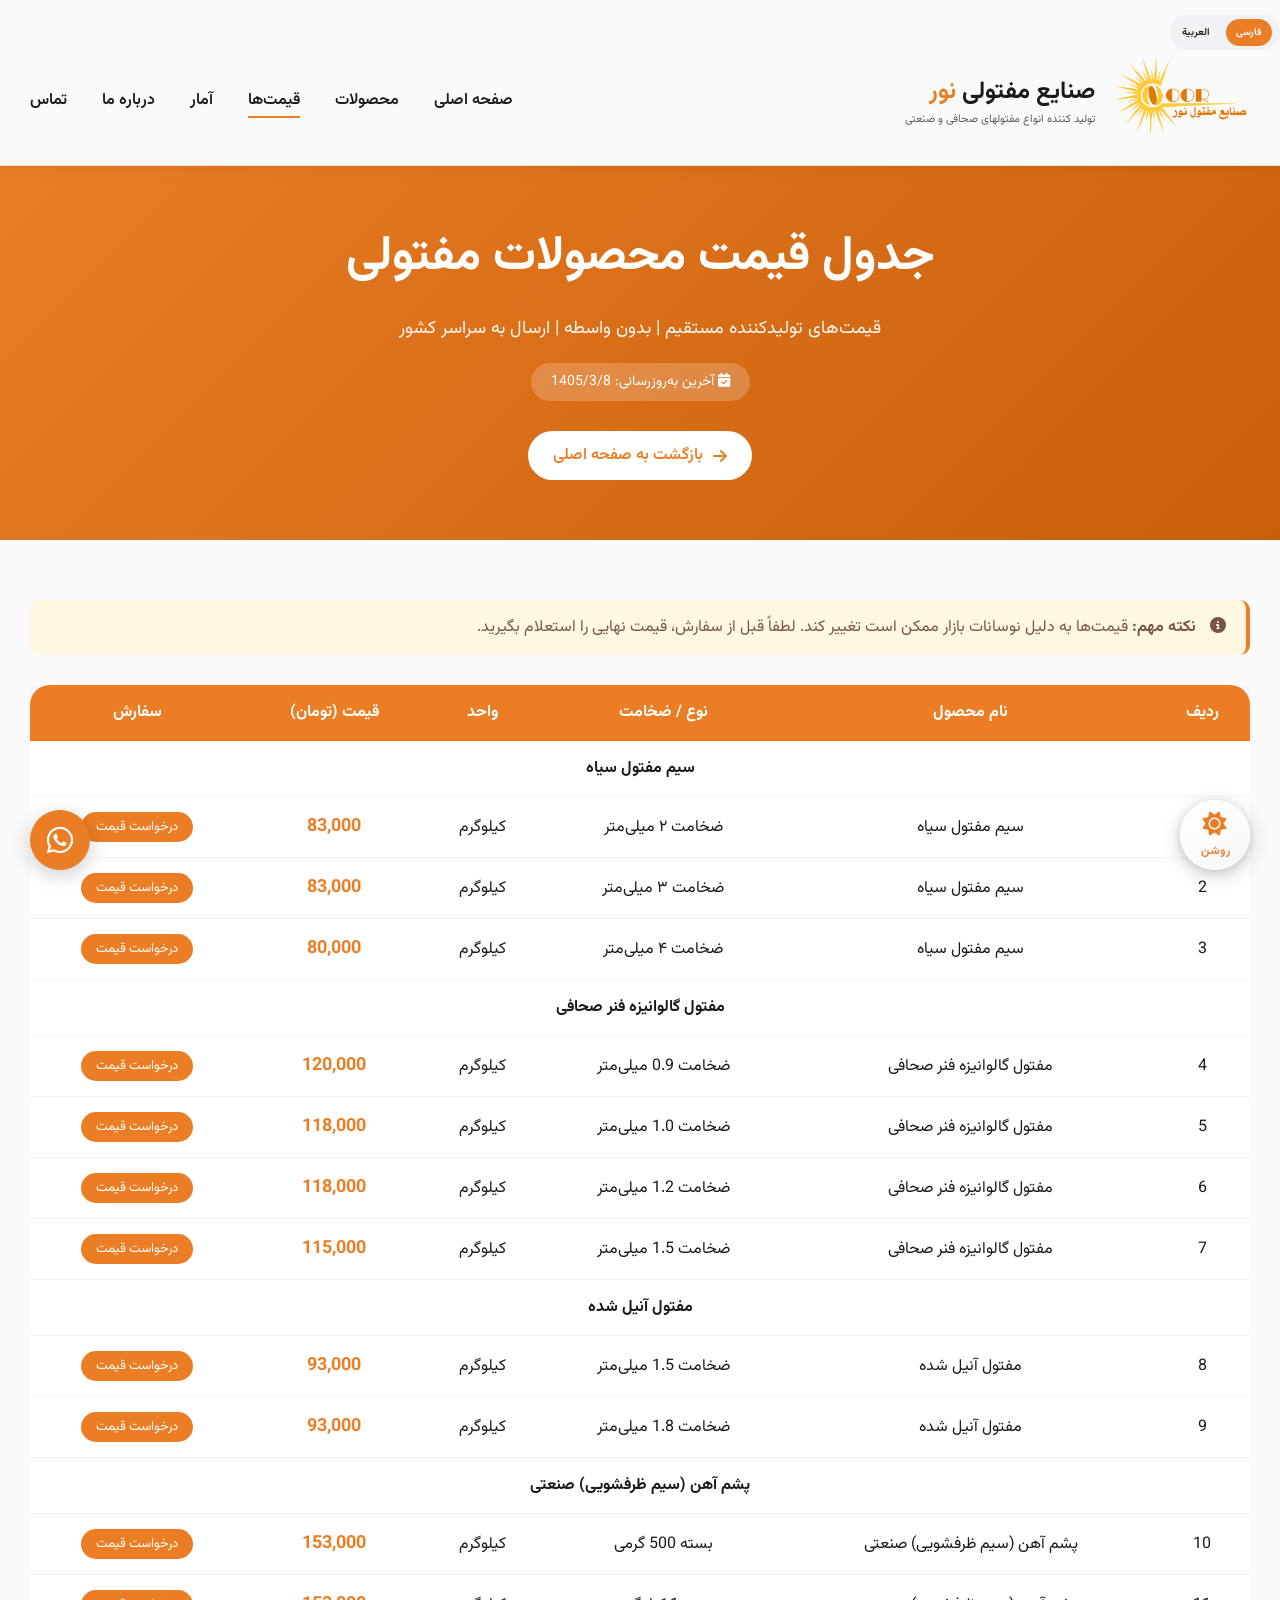
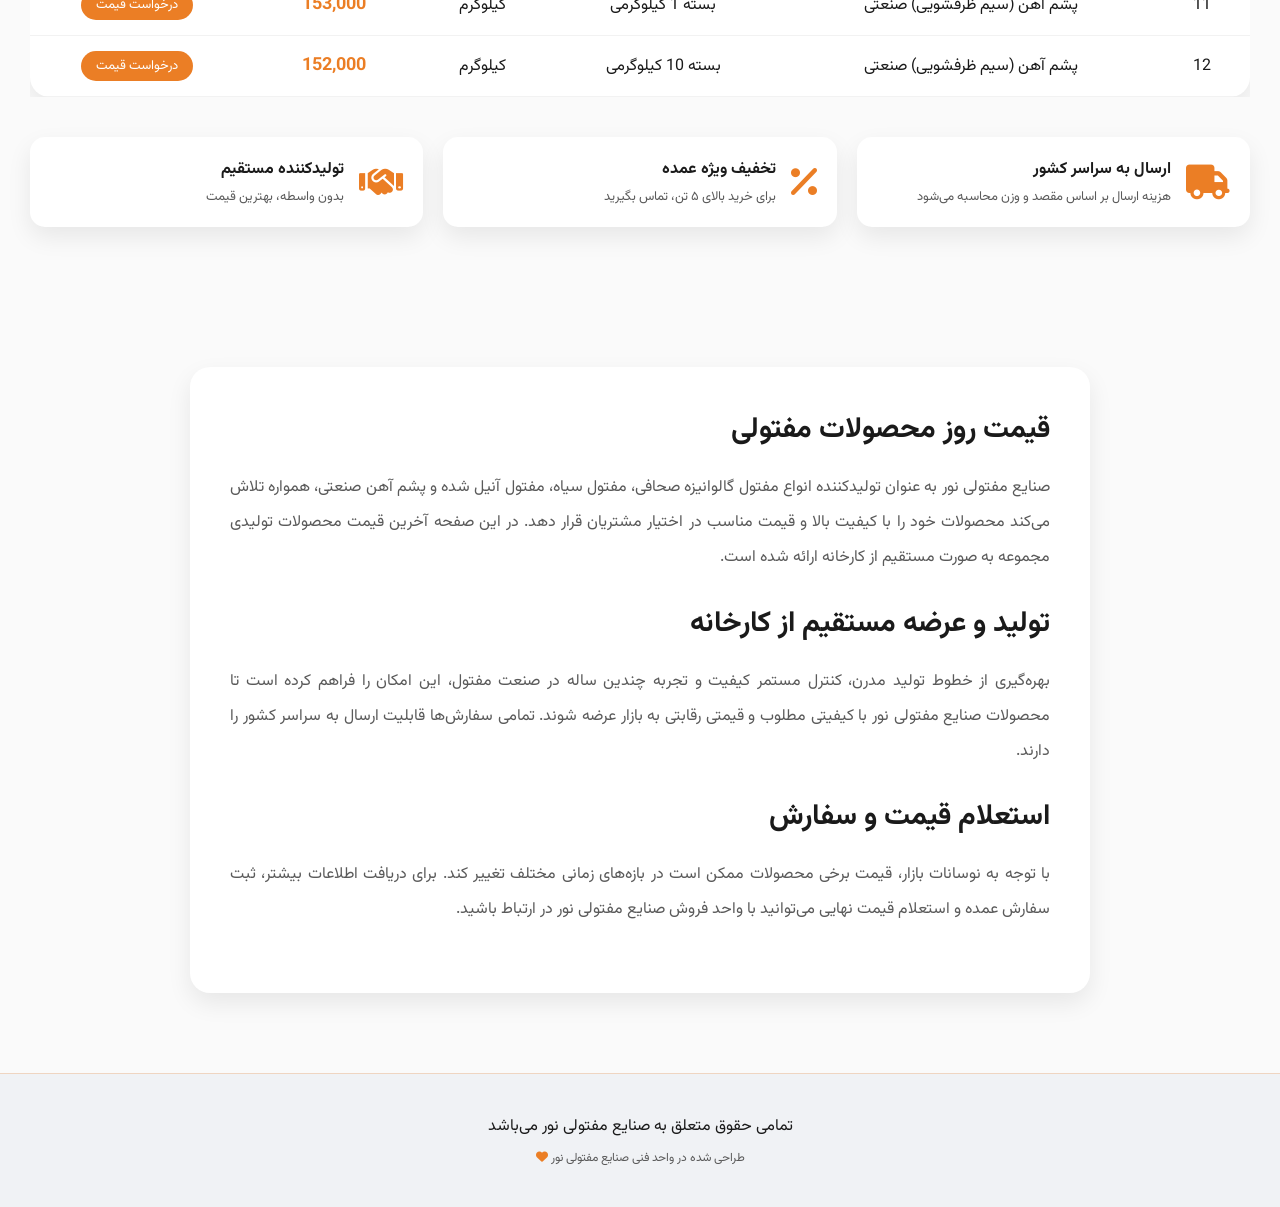
<file: price.html>
<!DOCTYPE html>
<html lang="fa" dir="rtl">
<head>
    <meta charset="UTF-8">
    <meta name="viewport" content="width=device-width, initial-scale=1.0, user-scalable=yes">
    <title>قیمت مفتول گالوانیزه صحافی و آنیل | قیمت روز مفتول | صنایع مفتولی نور</title>
    <meta name="description" content="قیمت روز مفتول گالوانیزه صحافی، مفتول آنیل شده و پشم آهن صنعتی از تولیدکننده مستقیم در تهران. قیمت درب کارخانه، بدون واسطه. تماس برای استعلام: 09039276730">
    <meta name="keywords" content="قیمت مفتول گالوانیزه, قیمت مفتول صحافی, قیمت مفتول آنیل, جدول قیمت مفتول, مفتول گالوانیزه تهران, قیمت پشم آهن صنعتی">
    <meta name="author" content="صنایع مفتولی نور">
    <meta name="robots" content="index, follow">
    <link rel="canonical" href="https://yourdomain.com/price.html">
    <link rel="stylesheet" href="style.css">
    <link href="https://fonts.googleapis.com/css2?family=Vazirmatn:wght@300;400;500;600;700;800;900&display=swap" rel="stylesheet">
    <link rel="stylesheet" href="https://cdnjs.cloudflare.com/ajax/libs/font-awesome/6.4.0/css/all.min.css">
</head>
<body>

<div class="theme-switch">
    <div class="theme-coin">
        <div class="theme-coin-front"><i class="fas fa-sun"></i><span>روشن</span></div>
        <div class="theme-coin-back"><i class="fas fa-moon"></i><span>تاریک</span></div>
    </div>
</div>

<div class="menu-toggle"><i class="fas fa-bars"></i></div>

<header>
    <div class="lang-switch">
        <button id="langFa" class="lang-btn active">فارسی</button>
        <button id="langAr" class="lang-btn">العربية</button>
    </div>

    <div class="container">
        <div class="logo">
            <img src="images/logo.png" alt="لوگوی صنایع مفتولی نور" class="logo-img">
            <div class="logo-text">
                <h1>صنایع مفتولی <span class="highlight">نور</span></h1>
                <p>تولید کننده انواع مفتولهای صحافی و صنعتی</p>
            </div>
        </div>

        <nav>
            <ul>
                <li><a href="index.html">خانه</a></li>
                <li><a href="index.html#products">محصولات</a></li>
                <li><a href="price.html" class="active">قیمت‌ها</a></li>
                <li><a href="index.html#stats">آمار</a></li>
                <li><a href="index.html#about">درباره</a></li>
                <li><a href="index.html#contact">تماس</a></li>
            </ul>
        </nav>
    </div>
</header>

<section class="price-hero">
    <div class="container">
        <h1>جدول قیمت <span class="highlight">محصولات مفتولی</span></h1>
        <p>قیمت‌های درب کارخانه | بدون واسطه | ارسال به سراسر کشور</p>
        <div class="price-update" id="priceUpdateDate">
            <i class="fas fa-calendar-check"></i> در حال بارگذاری...
        </div>
        <br>
        <a href="index.html" class="back-to-home"><i class="fas fa-arrow-right"></i>بازگشت به صفحه اصلی</a>
    </div>
</section>

<section class="price-table-main">
    <div class="container">
        <div class="price-note-warning">
            <i class="fas fa-info-circle"></i>
            <strong>نکته مهم:</strong> قیمت‌ها به دلیل نوسانات بازار ممکن است تغییر کند. لطفاً قبل از سفارش، قیمت نهایی را استعلام بگیرید.
        </div>

        <!-- نسخه دسکتاپ -->
        <div class="desktop-table">
            <div class="price-table-wrapper">
                <table class="price-table">
                    <thead>
                    <tr><th id="thRow">ردیف</th>
                        <th id="thName">نام محصول</th>
                        <th id="thType">نوع / ضخامت</th>
                        <th id="thUnit">واحد فروش</th>
                        <th id="thPrice">قیمت (تومان)</th>
                        <th id="thOrder">سفارش</th></tr>
                    </thead>
                    <tbody id="desktopPriceBody">
                    <tr><td colspan="6" style="text-align:center">در حال بارگذاری...</td></tr>
                    </tbody>
                </table>
            </div>
        </div>

        <!-- نسخه موبایل -->
        <div class="mobile-price-cards" id="mobilePriceCards">
            <div class="product-price-card">در حال بارگذاری...</div>
        </div>

        <div class="price-footer">
            <div class="price-note-box"><i class="fas fa-truck"></i><div><strong>ارسال به سراسر کشور</strong><p>هزینه ارسال بر اساس مقصد و وزن محاسبه می‌شود</p></div></div>
            <div class="price-note-box"><i class="fas fa-percent"></i><div><strong>تخفیف ویژه عمده</strong><p>برای خرید بالای ۵ تن، تماس بگیرید</p></div></div>
            <div class="price-note-box"><i class="fas fa-handshake"></i><div><strong>تولیدکننده مستقیم</strong><p>بدون واسطه، بهترین قیمت</p></div></div>
        </div>
    </div>
</section>

<section class="seo-content">
    <div class="container">
        <h2 id="seoTitle1">قیمت روز محصولات مفتولی</h2>
        <p id="seoText1">
            صنایع مفتولی نور به عنوان تولیدکننده انواع مفتول گالوانیزه صحافی،
            مفتول سیاه، مفتول آنیل شده و پشم آهن صنعتی، همواره تلاش می‌کند
            محصولات خود را با کیفیت بالا و قیمت مناسب در اختیار مشتریان قرار دهد.
            در این صفحه آخرین قیمت محصولات تولیدی مجموعه به صورت مستقیم از کارخانه
            ارائه شده است.
        </p>

        <h2 id="seoTitle2">تولید و عرضه مستقیم از کارخانه</h2>
        <p id="seoText2">
            بهره‌گیری از خطوط تولید مدرن، کنترل مستمر کیفیت و تجربه چندین ساله
            در صنعت مفتول، این امکان را فراهم کرده است تا محصولات صنایع مفتولی نور
            با کیفیتی مطلوب و قیمتی رقابتی به بازار عرضه شوند. تمامی سفارش‌ها
            قابلیت ارسال به سراسر کشور را دارند.
        </p>

        <h2 id="seoTitle3">استعلام قیمت و سفارش</h2>
        <p id="seoText3">
            با توجه به نوسانات بازار، قیمت برخی محصولات ممکن است در بازه‌های زمانی
            مختلف تغییر کند. برای دریافت اطلاعات بیشتر، ثبت سفارش عمده و استعلام
            قیمت نهایی می‌توانید با واحد فروش صنایع مفتولی نور در ارتباط باشید.
        </p>
    </div>
</section>

<footer>
    <div class="container">
        <p>© ۱۴۰۳ - صنایع مفتولی نور | تولیدکننده مستقیم محصولات مفتولی در تهران، رباط کریم</p>
        <p class="footer-small">قیمت‌ها به‌روز - جهت استعلام قیمت با ما تماس بگیرید: 09039276730</p>
    </div>
</footer>

<a href="https://wa.me/+989039276730" class="contact-float" target="_blank"><i class="fab fa-whatsapp"></i></a>

<script src="script.js"></script>
</body>
</html>
</file>
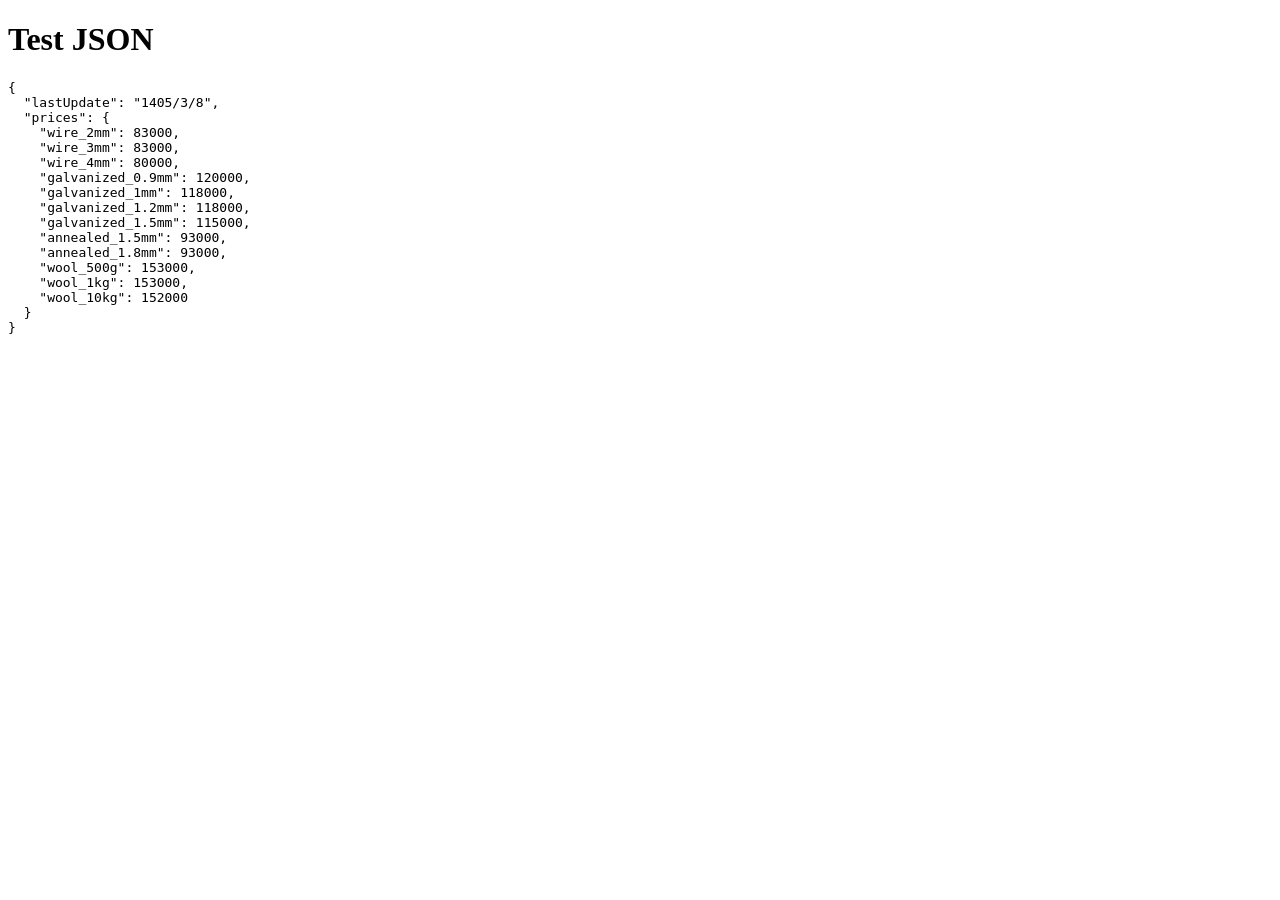
<file: test.html>
<!DOCTYPE html>
<html>
<body>
<h1>Test JSON</h1>
<pre id="result"></pre>
<script>
    fetch('prices.json')
        .then(res => res.json())
        .then(data => document.getElementById('result').innerHTML = JSON.stringify(data, null, 2))
        .catch(err => document.getElementById('result').innerHTML = 'Error: ' + err);
</script>
</body>
</html>
</file>
<file: style.css>
:root{
    --bg-primary:#fafafa;
    --bg-secondary:#f0f2f5;

    --text-primary:#1a1a1a;
    --text-secondary:#5a5a5a;

    --accent:#eb7e25;
    --accent-dark:#c85f0b;
    --accent-light:#ff9d4d;

    --accent-glow:rgba(235,126,37,.35);

    --card-bg:#ffffff;

    --glass-bg:rgba(255,255,255,.92);
    --glass-border:rgba(235,126,37,.2);

    --shadow:0 10px 25px rgba(0,0,0,.08);

    --transition:.35s ease;

    --border-color:rgba(235,126,37,.25);
}

[data-theme="dark"]{
    --bg-primary:#0f0f0f;
    --bg-secondary:#161616;

    --text-primary:#ffffff;
    --text-secondary:#d0d0d0;

    --card-bg:#1a1a1a;

    --glass-bg:rgba(25,25,25,.9);
    --glass-border:rgba(235,126,37,.25);

    --shadow:0 15px 35px rgba(0,0,0,.5);

    --border-color:rgba(235,126,37,.3);
}

* {
    margin: 0;
    padding: 0;
    box-sizing: border-box;
}

body {
    font-family: 'Vazirmatn', sans-serif;
    background: var(--bg-primary);
    color: var(--text-primary);
    transition: var(--transition);
    overflow-x: hidden;
}

.container {
    max-width: 1400px;
    margin: 0 auto;
    padding: 0 30px;
}

/* Theme Switch */
.theme-switch {
    position: fixed;
    bottom: 30px;
    right: 30px;
    width: 70px;
    height: 70px;
    cursor: pointer;
    z-index: 1000;
    perspective: 500px;
    outline: none;
    border: none;
}

.theme-switch:focus,
.theme-switch:focus-visible,
.theme-switch:active {
    outline: none;
    box-shadow: none;
}

.theme-coin {
    position: relative;
    width: 100%;
    height: 100%;
    text-align: center;
    transition: transform 0.6s cubic-bezier(0.4, 0.2, 0.2, 0.8);
    transform-style: preserve-3d;
    border-radius: 50%;
    box-shadow: 0 5px 20px rgba(0, 0, 0, 0.2);
}

.theme-switch:hover .theme-coin {
    transform: rotateY(10deg);
    box-shadow: 0 0 20px var(--accent-glow);
}

.theme-switch.active .theme-coin {
    transform: rotateY(180deg);
}

.theme-switch.active:hover .theme-coin {
    transform: rotateY(190deg);
    box-shadow: 0 0 20px var(--accent-glow);
}

.theme-coin-front,
.theme-coin-back {
    position: absolute;
    width: 100%;
    height: 100%;
    backface-visibility: hidden;
    border-radius: 50%;
    display: flex;
    flex-direction: column;
    align-items: center;
    justify-content: center;
    gap: 5px;
    font-family: 'Vazirmatn', sans-serif;
    font-size: 12px;
    font-weight: 600;
    transition: all 0.3s ease;
    border: none;
    outline: none;
}

.theme-coin-front {
    background: linear-gradient(145deg, #ffffff, #f5f7fa);
    color: var(--accent);
    transform: rotateY(0deg);
    box-shadow: inset 0 1px 2px rgba(255, 255, 255, 0.8), 0 2px 8px rgba(0, 0, 0, 0.1);
}

.theme-coin-front i {
    font-size: 24px;
    margin-bottom: 2px;
    color: var(--accent);
}

.theme-coin-back {
    background: linear-gradient(145deg, #1a1a2e, #0f0f1a);
    color: var(--accent-light);
    transform: rotateY(180deg);
    box-shadow: inset 0 1px 2px rgba(255, 255, 255, 0.1), 0 2px 8px rgba(0, 0, 0, 0.3);
}

.theme-coin-back i {
    font-size: 24px;
    margin-bottom: 2px;
    color: var(--accent-light);
}

/* Menu Toggle Mobile */
.menu-toggle {
    display: none;
    position: fixed;
    top: 25px;
    left: 25px;
    z-index: 1001;
    background: var(--accent);
    width: 45px;
    height: 45px;
    border-radius: 10px;
    align-items: center;
    justify-content: center;
    cursor: pointer;
    color: white;
    font-size: 22px;
}

/* Header */
header {
    position: fixed;
    top: 0;
    width: 100%;
    background: var(--bg-primary);
    backdrop-filter: blur(10px);
    z-index: 1000;
    padding: 15px 0;
    transition: var(--transition);
    border-bottom: 1px solid var(--border-color);
    box-shadow: 0 2px 15px rgba(0, 0, 0, 0.05);
}

[data-theme="dark"] header {
    background: rgba(12, 12, 18, 0.95);
    border-bottom: 1px solid rgba(255, 255, 255, 0.12);
}

header .container {
    display: flex;
    justify-content: space-between;
    align-items: center;
}

/* Logo */
.logo {
    display: flex;
    align-items: center;
    gap: 15px;
}

.logo-img {
    width: 140px;
    height: 100px;
    object-fit: contain;
    transition: all 0.3s ease;
}

.logo-img:hover {
    transform: scale(1.05);
    filter: drop-shadow(0 0 15px var(--accent-glow));
}

.logo-text h1 {
    font-size: 24px;
    margin: 0;
}

.logo-text .highlight {
    color: var(--accent);
}

.logo-text p {
    font-size: 11px;
    color: var(--text-secondary);
    margin: 0;
}

/* Navigation */
nav ul {
    display: flex;
    gap: 35px;
    list-style: none;
}

nav ul li a {
    color: var(--text-primary);
    text-decoration: none;
    font-weight: 600;
    transition: var(--transition);
    position: relative;
    font-size: 16px;
}

nav ul li a::after {
    content: '';
    position: absolute;
    bottom: -5px;
    left: 0;
    width: 0;
    height: 2px;
    background: var(--accent);
    transition: var(--transition);
}

nav ul li a:hover::after,
nav ul li a.active::after {
    width: 100%;
}

nav ul li a:hover {
    color: var(--accent);
}

/* Hero Section */
.hero {
    min-height: 100vh;
    display: flex;
    align-items: center;
    position: relative;
    overflow: hidden;
}

.hero-bg-layer {
    position: absolute;
    top: 0;
    left: 0;
    width: 100%;
    height: 100%;
    background-size: cover;
    background-position: center;
    background-attachment: fixed;
    transition: opacity 0.9s ease-in-out;
    z-index: 0;
}

.hero-bg-layer.active {
    opacity: 1;
}

.hero-bg-layer.hidden {
    opacity: 0;
}

.hero .container {
    position: relative;
    z-index: 2;
}

.hero-content {
    padding-top: 128px;
    position: relative;
    z-index: 2;
}

.hero-badge {
    display: inline-block;
    background: var(--accent);
    padding: 8px 20px;
    border-radius: 30px;
    font-size: 14px;
    margin-bottom: 25px;
    color: white;
}

#typed-text {
    font-size: 45px;
    font-weight: 700;
    margin-bottom: 20px;
    min-height: 200px;
    color: #ffffff !important;
    text-shadow: 3px 3px 15px rgba(0,0,0,0.85);
}

[data-theme="dark"] #typed-text {
    color: #ffffff !important;
    text-shadow: 2px 2px 15px rgba(0,0,0,0.95);
}

.hero-description p {
    font-size: 18px;
    color: #f0f0f0 !important;
    max-width: 600px;
    margin-bottom: 35px;
    text-shadow: 2px 2px 10px rgba(0,0,0,0.75);
}

.seo-heading {
    color: #ffffff !important;
    text-shadow: 3px 3px 15px rgba(0,0,0,0.85);
}

[data-theme="dark"] .seo-heading {
    text-shadow: 2px 2px 15px rgba(0,0,0,0.95);
}


.hero-buttons {
    display: flex;
    gap: 20px;
}

/* Buttons */
.btn {
    display: inline-flex;
    align-items: center;
    gap: 10px;
    padding: 14px 35px;
    text-decoration: none;
    border-radius: 50px;
    font-weight: 600;
    transition: var(--transition);
    cursor: pointer;
    border: none;
    font-family: inherit;
    position: relative;
    overflow: hidden;
}

.btn-primary {
    background: var(--accent);
    color: white;
}

.btn-primary:hover {
    background: var(--accent-dark);
    transform: translateY(-3px);
    box-shadow: 0 0 25px var(--accent-glow);
}

.btn-outline {
    background: transparent;
    color: var(--text-primary);
    border: 2px solid var(--accent);
}

.btn-outline:hover {
    background: var(--accent);
    color: white;
    transform: translateY(-3px);
    box-shadow: 0 0 25px var(--accent-glow);
}

.btn::before {
    content: '';
    position: absolute;
    top: 50%;
    left: 50%;
    width: 0;
    height: 0;
    border-radius: 50%;
    background: rgba(255, 255, 255, 0.3);
    transform: translate(-50%, -50%);
    transition: width 0.6s, height 0.6s;
}

.btn:active::before {
    width: 300px;
    height: 300px;
}

.scroll-indicator {
    position: absolute;
    bottom: 30px;
    left: 50%;
    transform: translateX(-50%);
    text-align: center;
    animation: bounce 2s infinite;
    cursor: pointer;
    color: var(--accent);
    z-index: 2;
}

@keyframes bounce {
    0%, 100% { transform: translateX(-50%) translateY(0); }
    50% { transform: translateX(-50%) translateY(10px); }
}

/* Search Section */
.search-section {
    padding: 40px 0;
    background: var(--bg-secondary);
}

.search-box {
    position: relative;
    max-width: 500px;
    margin: 0 auto 30px;
}

.search-box i {
    position: absolute;
    right: 20px;
    top: 50%;
    transform: translateY(-50%);
    color: var(--text-secondary);
}

.search-box input {
    width: 100%;
    padding: 18px 55px 18px 20px;
    border: none;
    border-radius: 60px;
    background: var(--bg-primary);
    color: var(--text-primary);
    font-size: 16px;
    box-shadow: var(--shadow);
    border: 1px solid transparent;
    transition: var(--transition);
}

.search-box input:focus {
    outline: none;
    border-color: var(--accent);
    box-shadow: 0 0 15px var(--accent-glow);
}

.clear-btn {
    position: absolute;
    left: 20px;
    top: 50%;
    transform: translateY(-50%);
    background: none;
    border: none;
    cursor: pointer;
    color: var(--text-secondary);
}

.filter-tags {
    display: flex;
    justify-content: center;
    gap: 15px;
    flex-wrap: wrap;
}

.filter-tag {
    padding: 8px 25px;
    background: var(--bg-primary);
    border-radius: 30px;
    cursor: pointer;
    transition: var(--transition);
    border: 1px solid transparent;
    color: var(--text-primary);
}

.filter-tag:hover,
.filter-tag.active {
    background: var(--accent);
    color: white;
    transform: translateY(-2px);
    box-shadow: 0 0 15px var(--accent-glow);
}

/* Products */
.products {
    padding: 80px 0;
}

.section-title {
    text-align: center;
    margin-bottom: 60px;
}

.section-title h2 {
    font-size: 42px;
    margin-bottom: 15px;
}

.title-line {
    width: 80px;
    height: 3px;
    background: var(--accent);
    margin: 0 auto 20px;
    box-shadow: 0 0 10px var(--accent-glow);
}

.products-masonry {
    display: grid;
    grid-template-columns: repeat(auto-fill, minmax(350px, 1fr));
    gap: 30px;
}

.product-card {
    background: var(--card-bg);
    border-radius: 20px;
    overflow: hidden;
    box-shadow: var(--shadow);
    transition: var(--transition);
    cursor: pointer;
    position: relative;
    border: 1px solid rgba(0, 0, 0, 0.05);
}

.product-card:hover {
    transform: translateY(-10px) scale(1.02);
    box-shadow: 0 20px 40px rgba(235, 126, 37, 0.35);
    border-color: var(--accent);
}

.product-image {
    width: 100%;
    height: 280px;
    object-fit: cover;
    transition: var(--transition);
}

.product-card:hover .product-image {
    transform: scale(1.05);
}

.product-info {
    padding: 25px;
}

.product-title {
    font-size: 22px;
    margin-bottom: 10px;
    color: var(--text-primary);
}

.product-description {
    color: var(--text-secondary);
    margin-bottom: 15px;
    line-height: 1.6;
}

.product-details {
    color: var(--accent);
    font-weight: 600;
    font-size: 14px;
}

/* Price Banner */
.price-banner {
    background: linear-gradient(135deg, var(--accent) 0%, var(--accent-dark) 100%);
    margin: 40px 0;
    padding: 50px 40px;
    border-radius: 20px;
    color: white;
    box-shadow: 0 10px 30px rgba(0, 0, 0, 0.1);
}

.price-banner-content {
    display: flex;
    justify-content: space-between;
    align-items: center;
    flex-wrap: wrap;
    gap: 20px;
}

.price-banner-content h3 {
    font-size: 28px;
    margin-bottom: 10px;
}

.price-banner-content p {
    font-size: 16px;
    opacity: 0.95;
}

.price-banner-content .btn-primary {
    background: white;
    color: var(--accent);
    box-shadow: none;
}

.price-banner-content .btn-primary:hover {
    background: #f5f5f5;
    transform: translateY(-3px);
    box-shadow: 0 10px 25px rgba(0, 0, 0, 0.2);
}

/* Stats */
.stats {
    padding: 80px 0;
    background: linear-gradient(135deg, var(--accent) 0%, var(--accent-dark) 100%);
    color: white;
}

.stats-grid {
    display: grid;
    grid-template-columns: repeat(4, 1fr);
    gap: 30px;
    text-align: center;
}

.stat-card {
    padding: 30px;
}

.stat-icon i {
    font-size: 45px;
    margin-bottom: 15px;
}

.stat-number {
    font-size: 48px;
    font-weight: 800;
    margin-bottom: 10px;
}

/* About */
.about {
    padding: 100px 0;
    position: relative;
    overflow: hidden;
}

.parallax-bg {
    position: absolute;
    top: 0;
    left: 0;
    width: 100%;
    height: 100%;
    background: url(images/background.jpg) center/cover fixed;
    opacity: 0.08;
    z-index: 0;
}

.about-wrapper {
    display: grid;
    grid-template-columns: 1fr 1fr;
    gap: 50px;
    align-items: center;
    position: relative;
    z-index: 1;
}

.image-card {
    border-radius: 30px;
    overflow: hidden;
    box-shadow: var(--shadow);
    transform: rotate(2deg);
}

.image-card img {
    width: 100%;
    height: auto;
    display: block;
}

.section-title-left .badge {
    display: inline-block;
    background: var(--accent);
    padding: 5px 15px;
    border-radius: 20px;
    font-size: 12px;
    margin-bottom: 15px;
    color: white;
}

.section-title-left h2 {
    font-size: 36px;
    margin-bottom: 15px;
}

.about-features {
    margin-top: 30px;
}

.about-feature {
    display: flex;
    gap: 15px;
    margin-bottom: 20px;
}

.about-feature i {
    font-size: 30px;
    color: var(--accent);
}

/* Price Table */
.price-table-wrapper {
    overflow-x: auto;
    margin-bottom: 40px;
}

.price-table {
    width: 100%;
    border-collapse: collapse;
    background: var(--card-bg);
    border-radius: 20px;
    overflow: hidden;
    box-shadow: var(--shadow);
}

.price-table thead tr {
    background: var(--accent);
    color: white;
}

.price-table th,
.price-table td {
    padding: 15px;
    text-align: center;
    border-bottom: 1px solid rgba(0, 0, 0, 0.05);
}

.price-table tbody tr:hover {
    background: rgba(235, 126, 37, 0.08);
}

.price {
    color: var(--accent);
    font-weight: 700;
    font-size: 18px;
    direction: ltr;
}

.price-order {
    display: inline-block;
    background: var(--accent);
    color: white;
    padding: 5px 15px;
    border-radius: 20px;
    text-decoration: none;
    font-size: 13px;
    transition: var(--transition);
}

.price-order:hover {
    background: var(--accent-dark);
    transform: scale(1.05);
    box-shadow: 0 0 15px var(--accent-glow);
}

.price-footer {
    display: grid;
    grid-template-columns: repeat(3, 1fr);
    gap: 20px;
    margin-top: 30px;
}

.price-note-box {
    display: flex;
    align-items: center;
    gap: 15px;
    background: var(--card-bg);
    padding: 20px;
    border-radius: 15px;
    box-shadow: var(--shadow);
}

.price-note-box i {
    font-size: 35px;
    color: var(--accent);
}

.price-note-box strong {
    display: block;
    margin-bottom: 5px;
}

.price-note-box p {
    font-size: 13px;
    color: var(--text-secondary);
}

/* Price Page Mobile Cards */
.mobile-price-cards {
    display: none;
}

.category-title {
    background: var(--accent);
    color: white;
    padding: 12px 20px;
    border-radius: 12px;
    margin: 30px 0 20px;
    font-size: 20px;
    font-weight: 700;
}

.category-title:first-of-type {
    margin-top: 0;
}

.product-price-card {
    background: var(--card-bg);
    border-radius: 16px;
    padding: 16px;
    margin-bottom: 12px;
    box-shadow: var(--shadow);
    transition: var(--transition);
    border: 1px solid rgba(0, 0, 0, 0.05);
}

.product-price-card:hover {
    transform: translateY(-3px);
    box-shadow: 0 10px 25px rgba(235, 126, 37, 0.3);
    border-color: var(--accent);
}

.card-row {
    display: flex;
    justify-content: space-between;
    align-items: center;
    padding: 8px 0;
    border-bottom: 1px solid rgba(0, 0, 0, 0.05);
}

.card-row:last-child {
    border-bottom: none;
}

.card-label {
    font-weight: 600;
    color: var(--accent);
    font-size: 14px;
}

.card-value {
    color: var(--text-primary);
    font-size: 14px;
}

.product-name {
    font-size: 18px;
    font-weight: 700;
    color: var(--text-primary);
}

.price-value {
    color: var(--accent);
    font-weight: 800;
    font-size: 20px;
}

.order-btn {
    background: var(--accent);
    color: white;
    padding: 8px 20px;
    border-radius: 25px;
    text-decoration: none;
    font-size: 13px;
    font-weight: 600;
    transition: var(--transition);
    display: inline-block;
}

.order-btn:hover {
    background: var(--accent-dark);
    transform: scale(1.05);
    box-shadow: 0 0 12px var(--accent-glow);
}

/* Contact */
.contact {
    padding: 80px 0;
    background: var(--bg-secondary);
}

.contact-wrapper {
    display: grid;
    grid-template-columns: 1fr 1fr;
    gap: 40px;
}

.contact-info-glass {
    background: var(--glass-bg);
    backdrop-filter: blur(10px);
    padding: 40px;
    border-radius: 30px;
    border: 1px solid var(--glass-border);
}

.contact-item {
    display: flex;
    gap: 20px;
    margin-bottom: 30px;
}

.contact-item i {
    font-size: 30px;
    color: var(--accent);
}

.contact-social {
    display: flex;
    gap: 15px;
    margin-top: 30px;
}

.contact-social a {
    width: 45px;
    height: 45px;
    background: var(--accent);
    display: flex;
    align-items: center;
    justify-content: center;
    border-radius: 50%;
    color: white;
    transition: var(--transition);
    text-decoration: none;
}

.contact-social a:hover {
    transform: translateY(-5px);
    background: var(--accent-dark);
    box-shadow: 0 0 20px var(--accent-glow);
}

.map-placeholder {
    background: var(--bg-primary);
    height: 100%;
    display: flex;
    flex-direction: column;
    align-items: center;
    justify-content: center;
    border-radius: 30px;
    gap: 15px;
}

.map-placeholder i {
    font-size: 60px;
    color: var(--accent);
}

/* Modal */
.modal {
    display: none;
    position: fixed;
    top: 0;
    left: 0;
    width: 100%;
    height: 100%;
    background: rgba(0, 0, 0, 0.85);
    z-index: 2000;
    align-items: center;
    justify-content: center;
}

.modal-content {
    background: var(--card-bg);
    max-width: 900px;
    width: 90%;
    border-radius: 30px;
    position: relative;
    animation: modalSlide 0.3s ease;
}

@keyframes modalSlide {
    from { transform: translateY(-50px); opacity: 0; }
    to { transform: translateY(0); opacity: 1; }
}

.modal-close {
    position: absolute;
    top: 20px;
    right: 30px;
    font-size: 35px;
    cursor: pointer;
    z-index: 1;
    transition: var(--transition);
}

.modal-close:hover {
    color: var(--accent);
    transform: rotate(90deg);
}

.modal-body {
    display: grid;
    grid-template-columns: 1fr 1fr;
    gap: 30px;
    padding: 30px;
}

.modal-body img {
    width: 100%;
    border-radius: 20px;
}

.modal-contact {
    margin-top: 20px;
    width: 100%;
    justify-content: center;
}

/* Footer */
footer {
    padding: 40px 0;
    text-align: center;
    background: var(--bg-secondary);
    border-top: 1px solid var(--border-color);
}

.footer-small {
    margin-top: 10px;
    font-size: 12px;
    color: var(--text-secondary);
}

.footer-small i {
    color: var(--accent);
}

/* Contact Float */
.contact-float {
    position: fixed;
    bottom: 30px;
    left: 30px;
    background: var(--accent);
    width: 60px;
    height: 60px;
    border-radius: 50%;
    display: flex;
    align-items: center;
    justify-content: center;
    color: white;
    font-size: 30px;
    box-shadow: 0 5px 20px rgba(0, 0, 0, 0.2);
    transition: var(--transition);
    z-index: 100;
    text-decoration: none;
}

.contact-float:hover {
    transform: scale(1.1);
    background: var(--accent-dark);
}

/* Price Hero */
.price-hero {
    background: linear-gradient(135deg, var(--accent) 0%, var(--accent-dark) 100%);
    color: white;
    padding: 150px 0 60px;
    text-align: center;
    margin-top: 70px;
}

.price-hero h1 {
    font-size: 48px;
    margin-bottom: 20px;
}

.price-hero p {
    font-size: 18px;
    opacity: 0.95;
}

.price-hero .highlight {
    color: var(--accent-light);
}

.price-update {
    display: inline-block;
    background: rgba(255, 255, 255, 0.2);
    padding: 8px 20px;
    border-radius: 30px;
    margin-top: 20px;
    font-size: 14px;
}

.back-to-home {
    display: inline-flex;
    align-items: center;
    gap: 10px;
    background: white;
    color: var(--accent);
    padding: 12px 25px;
    border-radius: 40px;
    text-decoration: none;
    font-weight: 600;
    margin-top: 30px;
    transition: var(--transition);
}

.back-to-home:hover {
    transform: translateX(-5px);
    box-shadow: 0 5px 15px rgba(0, 0, 0, 0.2);
}

.price-table-main {
    padding: 60px 0;
    background: var(--bg-primary);
}

.price-note-warning {
    background: #fff8e1;
    border-right: 4px solid var(--accent);
    padding: 15px 20px;
    border-radius: 10px;
    margin-bottom: 30px;
    color: #795548;
}

.price-note-warning i {
    margin-left: 10px;
}

/* SEO Content */
.seo-content {
    padding: 80px 0;
}

.seo-content .container {
    max-width: 900px;
    background: var(--card-bg);
    padding: 40px;
    border-radius: 20px;
    box-shadow: var(--shadow);
}

.seo-content h2 {
    font-size: 1.8rem;
    margin-bottom: 18px;
    color: var(--text-primary);
}

.seo-content p {
    line-height: 2.2;
    text-align: justify;
    margin-bottom: 25px;
    color: var(--text-secondary);
}

/* Responsive */
@media (max-width: 992px) {
    .about-wrapper, .contact-wrapper { grid-template-columns: 1fr; }
    .stats-grid { grid-template-columns: repeat(2, 1fr); }
    #typed-text { font-size: 40px; }
    .price-footer { grid-template-columns: repeat(2, 1fr); }
}

@media (max-width: 768px) {
    .theme-switch { width: 55px; height: 55px; bottom: 20px; right: 20px; }
    .theme-coin-front span, .theme-coin-back span { font-size: 10px; }
    .theme-coin-front i, .theme-coin-back i { font-size: 18px; }
    .menu-toggle { display: flex; }
    nav { position: fixed; top: 0; right: -100%; width: 70%; height: 100vh; background: var(--bg-primary); z-index: 1000; transition: var(--transition); padding: 80px 30px; box-shadow: -5px 0 30px rgba(0, 0, 0, 0.2); }
    nav.active { right: 0; }
    nav ul { flex-direction: column; gap: 25px; }
    nav ul li a { font-size: 18px; display: block; padding: 10px 0; }
    .products-masonry { grid-template-columns: 1fr; }
    .hero-buttons { flex-direction: column; }
    .modal-body { grid-template-columns: 1fr; }
    .price-banner-content { flex-direction: column; text-align: center; }
    .price-banner-content h3 { font-size: 22px; }
    .price-footer { grid-template-columns: 1fr; }
    .logo-img { width: 60px; height: 60px; }
    .logo-text h1 { font-size: 18px; }
    .logo-text p { font-size: 9px; }
    .price-hero h1 { font-size: 32px; }
    .price-hero { padding: 100px 0 40px; }
    .category-title { font-size: 18px; }
    .desktop-table { display: none; }
    .mobile-price-cards { display: block; }
}

@media (min-width: 769px) {
    .mobile-price-cards { display: none; }
    .desktop-table { display: block; }
}

@media (max-width: 576px) {
    .stats-grid { grid-template-columns: 1fr; }
    #typed-text { font-size: 28px; min-height: 120px; }
    .section-title h2 { font-size: 32px; }
}

/* Language Switch Button */
.header-flex {
    display: flex;
    align-items: center;
    justify-content: space-between;
    flex-wrap: wrap;
    gap: 20px;
}

.header-left {
    display: flex;
    align-items: center;
    gap: 30px;
    margin-right: auto;
}

.lang-switch {
    display: flex;
    gap: 6px;
    background: var(--bg-secondary);
    padding: 4px 8px;
    border-radius: 50px;
    width: 110px;
}

.lang-btn {
    padding: 6px 10px;
    border: none;
    border-radius: 40px;
    background: transparent;
    font-family: 'Vazirmatn', system-ui, sans-serif;
    font-weight: 600;
    font-size: 10px;
    color: var(--text-primary);
    cursor: pointer;
    transition: 0.2s;
    white-space: nowrap;
}

.lang-btn.active {
    background: var(--accent);
    color: white;
}

.lang-btn:hover:not(.active) {
    background: rgba(235, 126, 37, 0.15);
}

@media (max-width: 768px) {
    .header-flex {
        position: relative;
    }
    .header-left {
        width: 100%;
        justify-content: space-between;
        margin-top: 10px;
        order: 3;
        flex-wrap: wrap;
    }
    .menu-toggle {
        order: 2;
    }
    .lang-switch {
        order: 1;
    }
}
</file>
